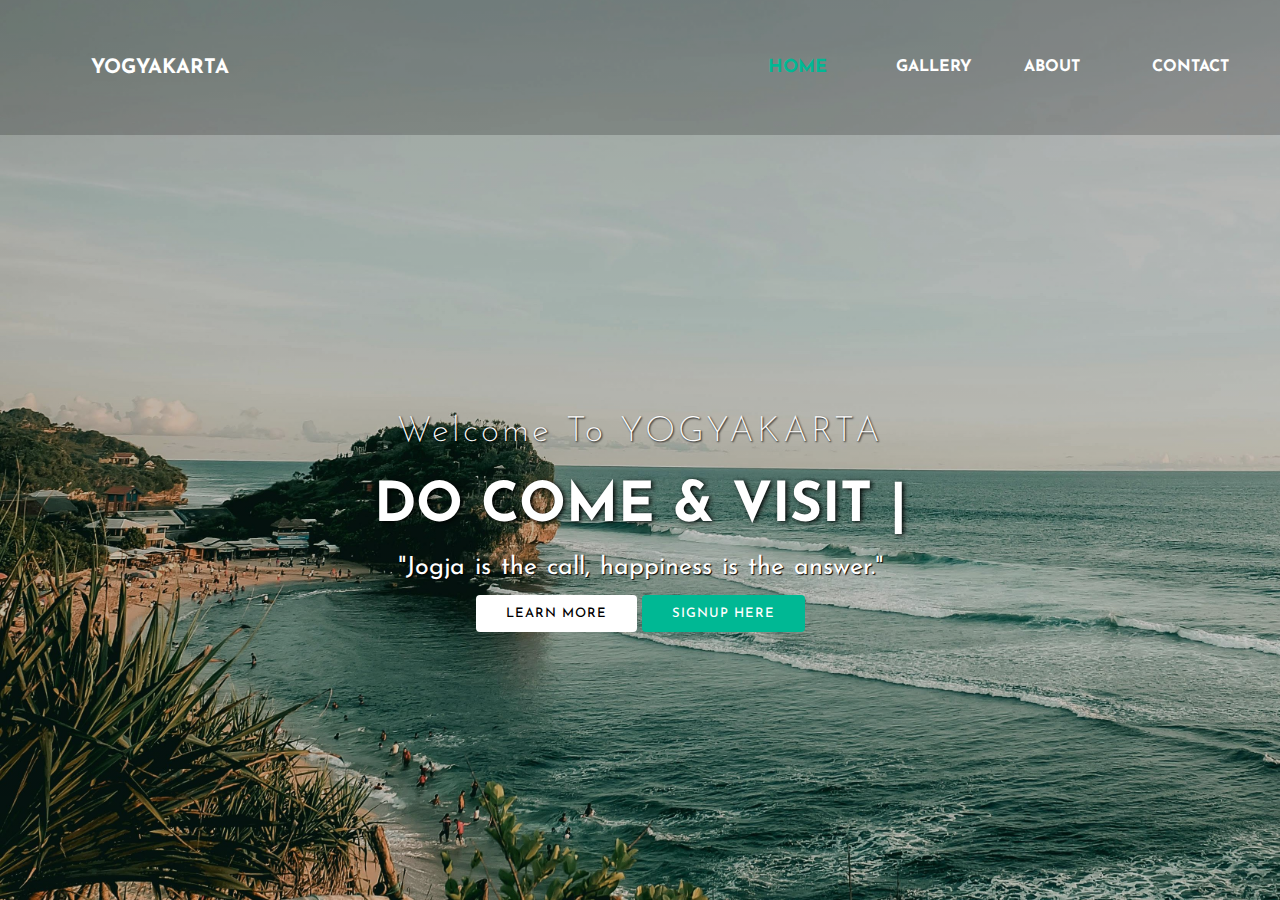
<file: Projeck/index.html>
<!DOCTYPE html>
<html>
  <head>
    <title></title>
    <link rel="stylesheet" type="text/css" href="style.css" />
    <link
      href="https://fonts.googleapis.com/css?family=Josefin+Sans&display=swap"
      rel="stylesheet"
    />
    <link
      rel="stylesheet"
      href="https://cdnjs.cloudflare.com/ajax/libs/animate.css/3.7.2/animate.min.css"
    />
  </head>
  <body>
    <header>
      <nav>
        <div class="logo"><h1 style="font-size: 20px">Yogyakarta</h1></div>
        <div class="menu">
          <a href="#" style="font-size: 18px">Home</a>
          <a href="#">gallery</a>
          <a
            href="https://www.youtube.com/channel/UCwfaAHy4zQUb2APNOGXUCCA"
            target="_blank"
            >about</a
          >
          <a href="#">contact</a>
        </div>
      </nav>

      <main>
        <section>
          <h3>Welcome To YOGYAKARTA</h3>
          <h1>
            DO COME & VISIT <span class="change_content"> </span>
            <span style="margin-top: -10px"> | </span>
          </h1>
          <p>"Jogja is the call, happiness is the answer."</p>
          <a href="#" class="btnone">learn more</a>
          <a href="#" class="btntwo">signup here</a>
        </section>
      </main>
    </header>
    <!-- <div class="card-container">
        <div class="card">
          <img src="" alt="" />
        </div>
      </div> -->
  </body>
</html>
</file>
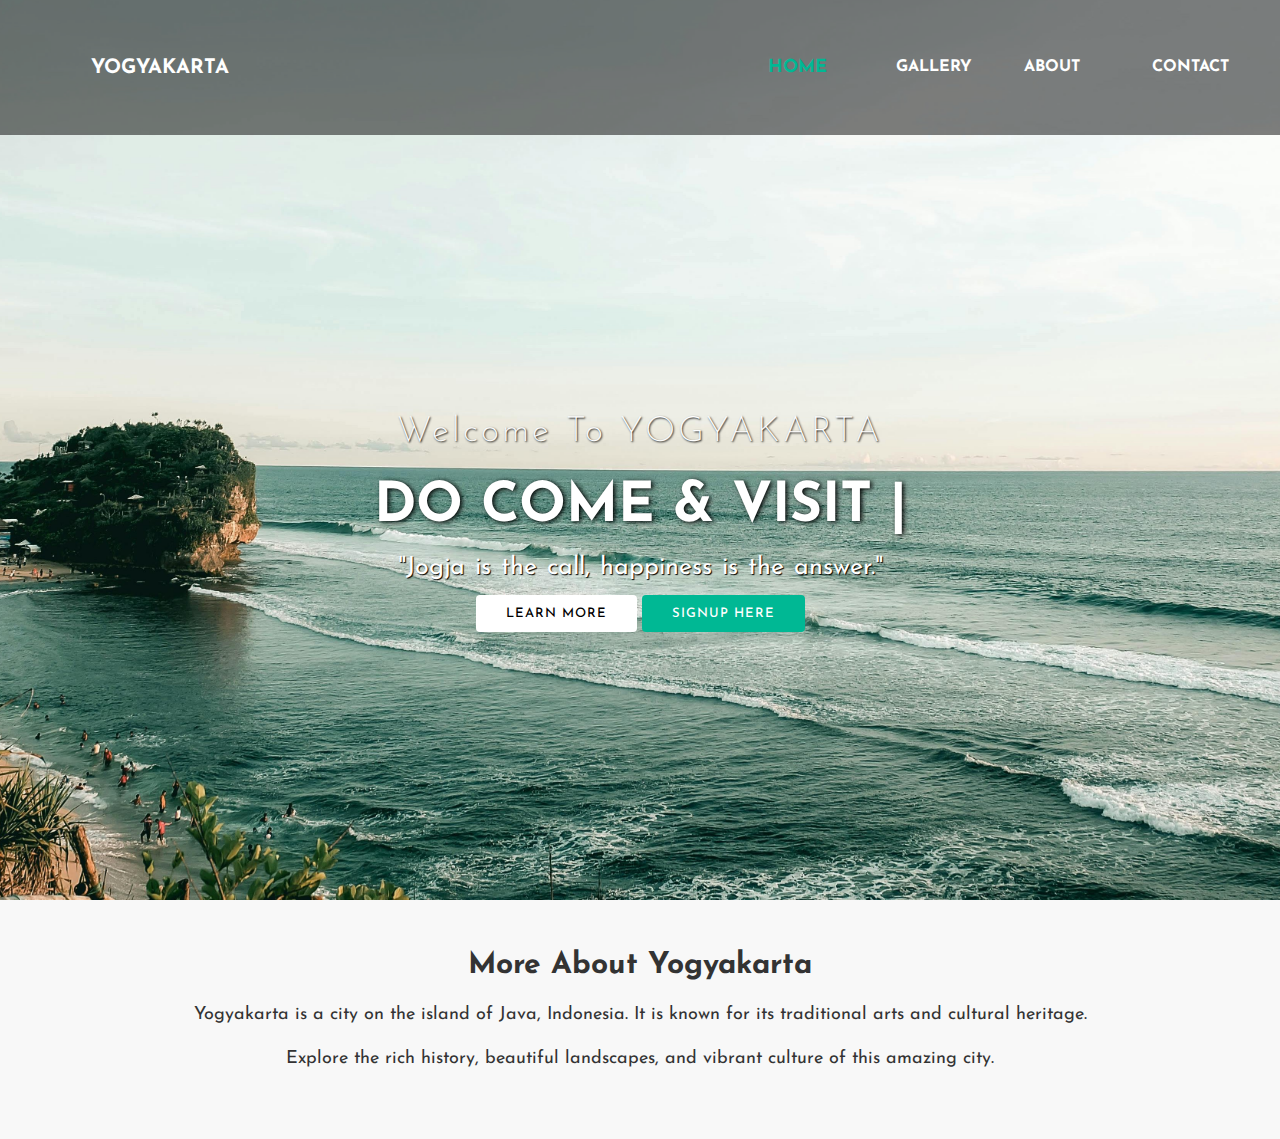
<file: Projeck/index2.html>
<!DOCTYPE html>
<html lang="en">
  <head>
    <meta charset="UTF-8" />
    <meta name="viewport" content="width=device-width, initial-scale=1.0" />
    <title>Yogyakarta</title>
    <link rel="stylesheet" type="text/css" href="style.css" />
    <link
      href="https://fonts.googleapis.com/css?family=Josefin+Sans&display=swap"
      rel="stylesheet"
    />
    <link
      rel="stylesheet"
      href="https://cdnjs.cloudflare.com/ajax/libs/animate.css/3.7.2/animate.min.css"
    />
  </head>
  <body>
    <header>
      <nav>
        <div class="logo"><h1 style="font-size: 20px">Yogyakarta</h1></div>
        <div class="menu">
          <a href="#" style="font-size: 18px">Home</a>
          <a href="#">Gallery</a>
          <a
            href="https://www.youtube.com/channel/UCwfaAHy4zQUb2APNOGXUCCA"
            target="_blank"
            >About</a
          >
          <a href="#">Contact</a>
        </div>
      </nav>
      <div class="parallax"></div>
      <main>
        <section>
          <h3>Welcome To YOGYAKARTA</h3>
          <h1>
            DO COME & VISIT <span class="change_content"> </span>
            <span style="margin-top: -10px"> | </span>
          </h1>
          <p>"Jogja is the call, happiness is the answer."</p>
          <a href="#" class="btnone">Learn More</a>
          <a href="#" class="btntwo">Signup Here</a>
        </section>
      </main>
    </header>
    <div class="content">
      <h2>More About Yogyakarta</h2>
      <p>
        Yogyakarta is a city on the island of Java, Indonesia. It is known for
        its traditional arts and cultural heritage.
      </p>
      <p>
        Explore the rich history, beautiful landscapes, and vibrant culture of
        this amazing city.
      </p>
    </div>
  </body>
  <style>
    * {
      margin: 0;
      padding: 0;
      box-sizing: border-box;
      font-family: "Josefin Sans", sans-serif;
    }

    header {
      position: relative;
      width: 100%;
      height: 100vh;
      overflow: hidden;
    }

    nav {
      width: 100%;
      height: 15vh;
      background: rgba(0, 0, 0, 0.5);
      color: white;
      display: flex;
      justify-content: space-between;
      align-items: center;
      text-transform: uppercase;
      position: relative;
      z-index: 10;
    }

    nav .logo {
      width: 25%;
      text-align: center;
    }

    nav .menu {
      width: 40%;
      display: flex;
      justify-content: space-around;
    }

    nav .menu a {
      text-decoration: none;
      color: white;
      font-weight: bold;
      transition: 0.5s;
    }

    nav .menu a:first-child {
      color: #00b894;
    }

    nav .menu a:hover {
      color: #00b894;
      transition: 0.5s;
    }

    .parallax {
      background-image: url("img/parangtritis2.jpg");
      height: 100vh;
      background-attachment: fixed;
      background-position: center;
      background-repeat: no-repeat;
      background-size: cover;
      position: absolute;
      top: 0;
      left: 0;
      right: 0;
      z-index: 1;
    }

    main {
      position: relative;
      z-index: 2;
      width: 100%;
      height: 85vh;
      display: flex;
      justify-content: center;
      align-items: center;
      text-align: center;
      color: white;
    }

    section h3 {
      font-size: 35px;
      font-weight: 200;
      letter-spacing: 3px;
      text-shadow: 1px 1px 2px black;
    }

    section h1 {
      margin: 30px 0 20px 0;
      font-size: 55px;
      font-weight: 700;
      text-shadow: 2px 1px 5px black;
      text-transform: uppercase;
    }

    section p {
      font-size: 25px;
      word-spacing: 2px;
      margin-bottom: 25px;
      text-shadow: 1px 1px 1px black;
    }

    section a {
      padding: 12px 30px;
      border-radius: 4px;
      outline: none;
      text-transform: uppercase;
      font-size: 13px;
      font-weight: 500;
      text-decoration: none;
      letter-spacing: 1px;
      transition: all 0.5s ease;
    }

    section .btnone {
      background: #fff;
      color: #000;
    }

    .btnone:hover {
      background: #00b894;
      color: white;
    }

    section .btntwo {
      background: #00b894;
      color: white;
    }

    .btntwo:hover {
      background: #fff;
      color: #000;
    }

    .change_content:after {
      content: "";
      animation: changetext 10s infinite linear;
      color: #00b894;
    }

    @keyframes changetext {
      0% {
        content: "Malioboro Street";
      }
      20% {
        content: "Prambanan Temple";
      }
      35% {
        content: "Mount Ungaran";
      }
      60% {
        content: "Jomblang Cave";
      }
      80% {
        content: "Yogyakarta Monument";
      }
      100% {
        content: "HEHA Sky View";
      }
    }

    .content {
      padding: 50px;
      background-color: #f8f8f8;
      color: #333;
      text-align: center;
    }

    .content h2 {
      font-size: 30px;
      margin-bottom: 20px;
    }

    .content p {
      font-size: 18px;
      line-height: 1.6;
      margin-bottom: 15px;
    }
  </style>
</html>
</file>
<file: Projeck/style.css>
* {
  margin: 0;
  padding: 0;
  box-sizing: border-box;
  font-family: "Josefin Sans", sans-serif;
}

.test {
  height: 1000px;
}

header {
  position: sticky;
  width: 100%;
  height: 100vh;
  background-image: linear-gradient(rgba(0, 0, 0, 0.3), rgba(0, 0, 0, 0.15)),
    url("img/parangtritis2.jpg");
  background-repeat: no-repeat;
  background-size: cover;
}

nav {
  width: 100%;

  height: 15vh;
  background: rgba(0, 0, 0, 0.2);
  color: white;
  display: flex;
  justify-content: space-between;
  align-items: center;
  text-transform: uppercase;
}

nav .logo {
  width: 25%;
  text-align: center;
  /*background: red;*/
}

nav .menu {
  width: 40%;
  display: flex;
  justify-content: space-around;
}

nav .menu a {
  width: 25%;
  text-decoration: none;
  color: white;
  font-weight: bold;
  transition: 0.5s;
}

nav .menu a:first-child {
  color: #00b894;
}

nav .menu a:hover {
  color: #00b894;
  transition: 0.5s;
}

main {
  width: 100%;
  height: 85vh;
  display: flex;
  justify-content: center;
  align-items: center;
  text-align: center;
  color: white;
}

section h3 {
  font-size: 35px;
  font-weight: 200;
  letter-spacing: 3px;
  text-shadow: 1px 1px 2px black;
}

section h1 {
  margin: 30px 0 20px 0;
  font-size: 55px;
  font-weight: 700;
  text-shadow: 2px 1px 5px black;
  text-transform: uppercase;
}

section p {
  font-size: 25px;
  word-spacing: 2px;
  margin-bottom: 25px;
  text-shadow: 1px 1px 1px black;
}

section a {
  padding: 12px 30px;
  border-radius: 4px;
  outline: none;
  text-transform: uppercase;
  font-size: 13px;
  font-weight: 500;
  text-decoration: none;
  letter-spacing: 1px;
  transition: all 0.5s ease;
}

section .btnone {
  /*background: #00b894;*/
  background: #fff;
  color: #000;
}

.btnone:hover {
  background: #00b894;
  color: white;
}

section .btntwo {
  background: #00b894;
  color: white;
}

.btntwo:hover {
  background: #fff;
  color: #000;
}

.change_content:after {
  content: "";
  animation: changetext 10s infinite linear;
  color: #00b894;
}

@keyframes changetext {
  0% {
    content: "Malioboro Street";
  }
  20% {
    content: "Prambanan Temple";
  }
  35% {
    content: "Mount Ungaran";
  }
  60% {
    content: "Jomblang Cave";
  }
  80% {
    content: "Yogyakarta Monument";
  }
  100% {
    content: "HEHA Sky View";
  }
}
</file>
